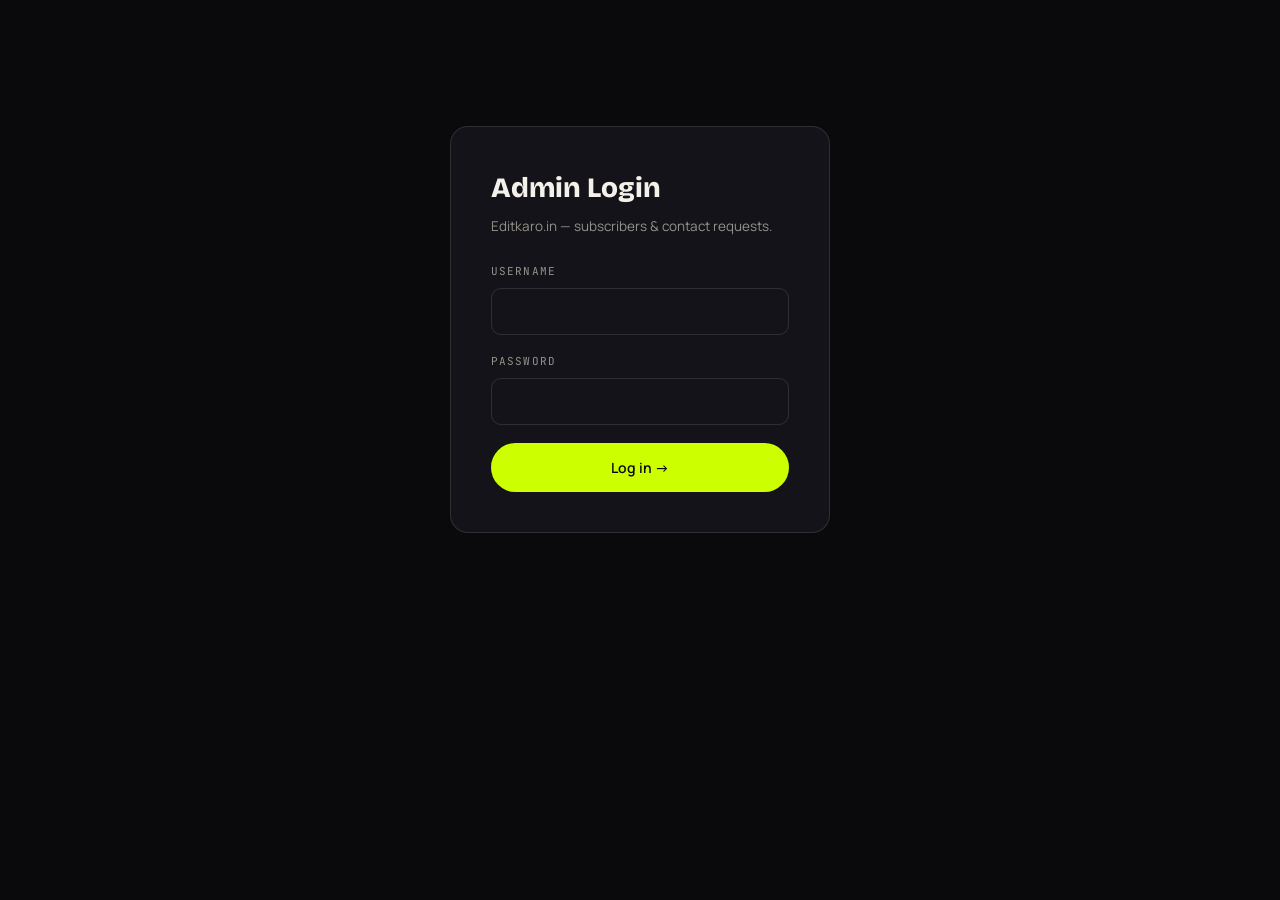
<file: editkaro-portfolio/admin.html>
<!DOCTYPE html>
<html lang="en">
<head>
  <meta charset="UTF-8" />
  <meta name="viewport" content="width=device-width, initial-scale=1.0" />
  <title>Editkaro.in — Admin</title>
  <meta name="robots" content="noindex, nofollow" />
  <link rel="preconnect" href="https://fonts.googleapis.com" />
  <link rel="stylesheet" href="./style.css" />
  <style>
    body{cursor:auto;overflow-x:hidden}
    .admin-wrap{max-width:1100px;margin:0 auto;padding:60px var(--gutter) 100px}
    .admin-login{max-width:380px;margin:14vh auto;padding:40px;border:1px solid var(--line);border-radius:var(--radius);background:var(--panel)}
    .admin-login h2{font-family:var(--font-display);font-weight:800;font-size:28px;margin-bottom:6px}
    .admin-login p{color:var(--muted);font-size:13.5px;margin-bottom:26px}
    .admin-field{margin-bottom:18px}
    .admin-field label{display:block;font-family:var(--font-mono);font-size:11px;letter-spacing:.1em;text-transform:uppercase;color:var(--muted);margin-bottom:8px}
    .admin-field input{width:100%;background:transparent;border:1px solid var(--line);border-radius:10px;padding:12px 14px;color:var(--ink);font-family:inherit;font-size:15px;transition:border-color .3s}
    .admin-field input:focus{outline:none;border-color:var(--accent)}
    .admin-error{color:var(--accent-2);font-size:13px;margin-top:10px;display:none}
    .admin-error.show{display:block}
    .admin-header{display:flex;justify-content:space-between;align-items:center;flex-wrap:wrap;gap:16px;margin-bottom:36px}
    .admin-header h1{font-family:var(--font-display);font-weight:800;font-size:clamp(28px,4vw,42px);letter-spacing:-.02em;text-transform:uppercase}
    .admin-actions{display:flex;gap:12px}
    .admin-actions button{border:1px solid var(--line);border-radius:100px;padding:10px 18px;font-size:13px;font-weight:600;color:var(--ink);transition:background .3s,color .3s}
    .admin-actions button:hover{background:var(--ink);color:#0A0A0C}
    .admin-actions button.primary{background:var(--accent);color:#0A0A0C;border-color:var(--accent)}
    .admin-section{margin-bottom:48px}
    .admin-section h3{font-family:var(--font-mono);font-size:12px;letter-spacing:.16em;text-transform:uppercase;color:var(--accent);margin-bottom:16px}
    table{width:100%;border-collapse:collapse;font-size:14px}
    thead th{text-align:left;font-family:var(--font-mono);font-size:11px;letter-spacing:.08em;text-transform:uppercase;color:var(--muted);padding:10px 12px;border-bottom:1px solid var(--line)}
    tbody td{padding:12px;border-bottom:1px solid var(--line);color:var(--ink);vertical-align:top}
    tbody tr:hover{background:rgba(244,241,234,.03)}
    .empty-row{color:var(--muted);padding:24px 12px;text-align:center}
    .hidden{display:none}
  </style>
</head>
<body>
  <div class="progress" id="progress" aria-hidden="true" style="width:0"></div>

  <!-- LOGIN -->
  <div class="admin-login" id="loginView" data-testid="admin-login-view">
    <h2>Admin Login</h2>
    <p>Editkaro.in — subscribers &amp; contact requests.</p>
    <form id="loginForm" data-testid="admin-login-form">
      <div class="admin-field">
        <label for="adminUsername">Username</label>
        <input type="text" id="adminUsername" required data-testid="admin-username-input" />
      </div>
      <div class="admin-field">
        <label for="adminPassword">Password</label>
        <input type="password" id="adminPassword" required data-testid="admin-password-input" />
      </div>
      <button type="submit" class="btn btn-primary" style="width:100%;justify-content:center" data-testid="admin-login-submit">Log in →</button>
      <p class="admin-error" id="loginError" data-testid="admin-login-error">Invalid username or password.</p>
    </form>
  </div>

  <!-- DASHBOARD -->
  <div class="admin-wrap hidden" id="dashboardView" data-testid="admin-dashboard-view">
    <div class="admin-header">
      <h1>Editkaro <span class="accent">Admin</span></h1>
      <div class="admin-actions">
        <button id="exportBtn" data-testid="admin-export-csv">Export CSV</button>
        <button id="logoutBtn" data-testid="admin-logout-btn">Log out</button>
      </div>
    </div>

    <div class="admin-section">
      <h3>Newsletter Subscribers (<span id="subCount">0</span>)</h3>
      <table data-testid="admin-subscribers-table">
        <thead><tr><th>Email</th><th>Subscribed On</th></tr></thead>
        <tbody id="subscribersBody"></tbody>
      </table>
    </div>

    <div class="admin-section">
      <h3>Contact / Quote Requests (<span id="msgCount">0</span>)</h3>
      <table data-testid="admin-messages-table">
        <thead><tr><th>Name</th><th>Email</th><th>Phone</th><th>Project Type</th><th>Message</th><th>Date</th></tr></thead>
        <tbody id="messagesBody"></tbody>
      </table>
    </div>
  </div>

  <script>
    (function () {
      "use strict";
      const $ = (s) => document.querySelector(s);
      const loginView = $("#loginView"), dashboardView = $("#dashboardView");
      const loginForm = $("#loginForm"), loginError = $("#loginError");
      let subscribersData = [], messagesData = [];

      function fmtDate(iso) {
        try { return new Date(iso).toLocaleString(); } catch (e) { return iso; }
      }

      function getToken() { return localStorage.getItem("ek_admin_token"); }
      function setToken(t) { localStorage.setItem("ek_admin_token", t); }
      function clearToken() { localStorage.removeItem("ek_admin_token"); }

      async function authedFetch(path) {
        const res = await fetch(path, { headers: { Authorization: "Bearer " + getToken() } });
        if (res.status === 401) { clearToken(); showLogin(); throw new Error("unauthorized"); }
        return res.json();
      }

      function showLogin() {
        dashboardView.classList.add("hidden");
        loginView.classList.remove("hidden");
      }

      function showDashboard() {
        loginView.classList.add("hidden");
        dashboardView.classList.remove("hidden");
        loadData();
      }

      async function loadData() {
        try {
          subscribersData = await authedFetch("/api/admin/subscribers");
          messagesData = await authedFetch("/api/admin/contact-messages");
        } catch (e) { return; }
        $("#subCount").textContent = subscribersData.length;
        $("#msgCount").textContent = messagesData.length;

        const subBody = $("#subscribersBody");
        subBody.innerHTML = subscribersData.length
          ? subscribersData.map((s) => `<tr><td>${s.email}</td><td>${fmtDate(s.created_at)}</td></tr>`).join("")
          : `<tr><td colspan="2" class="empty-row">No subscribers yet.</td></tr>`;

        const msgBody = $("#messagesBody");
        msgBody.innerHTML = messagesData.length
          ? messagesData.map((m) => `<tr><td>${m.name}</td><td>${m.email}</td><td>${m.phone}</td><td>${m.project_type || "—"}</td><td>${m.message}</td><td>${fmtDate(m.created_at)}</td></tr>`).join("")
          : `<tr><td colspan="6" class="empty-row">No messages yet.</td></tr>`;
      }

      loginForm.addEventListener("submit", async (e) => {
        e.preventDefault();
        loginError.classList.remove("show");
        const username = $("#adminUsername").value.trim();
        const password = $("#adminPassword").value;
        try {
          const res = await fetch("/api/auth/login", {
            method: "POST",
            headers: { "Content-Type": "application/json" },
            body: JSON.stringify({ username, password }),
          });
          if (!res.ok) throw new Error("Invalid");
          const data = await res.json();
          setToken(data.access_token);
          showDashboard();
        } catch (err) {
          loginError.classList.add("show");
        }
      });

      $("#logoutBtn").addEventListener("click", () => { clearToken(); showLogin(); });

      $("#exportBtn").addEventListener("click", () => {
        const rows = [["Type", "Name", "Email", "Phone", "Project Type", "Message", "Date"]];
        subscribersData.forEach((s) => rows.push(["Subscriber", "", s.email, "", "", "", s.created_at]));
        messagesData.forEach((m) => rows.push(["Contact", m.name, m.email, m.phone, m.project_type || "", m.message, m.created_at]));
        const csv = rows.map((r) => r.map((v) => `"${String(v).replace(/"/g, '""')}"`).join(",")).join("\n");
        const blob = new Blob([csv], { type: "text/csv" });
        const url = URL.createObjectURL(blob);
        const a = document.createElement("a");
        a.href = url; a.download = "editkaro-submissions.csv";
        document.body.appendChild(a); a.click(); a.remove();
        URL.revokeObjectURL(url);
      });

      if (getToken()) { showDashboard(); } else { showLogin(); }
    })();
  </script>
</body>
</html>
</file>
<file: editkaro-portfolio/style.css>
@import url('https://fonts.googleapis.com/css2?family=Bricolage+Grotesque:opsz,wght@12..96,400;12..96,600;12..96,800&family=Manrope:wght@400;500;600;700&family=JetBrains+Mono:wght@400;500;700&display=swap');

:root{
  --bg:#0A0A0C;
  --bg-2:#101015;
  --panel:#131319;
  --ink:#F4F1EA;
  --muted:#95928B;
  --line:rgba(244,241,234,.12);
  --accent:#CCFF00;
  --accent-2:#FF5A3C;
  --radius:18px;
  --ease:cubic-bezier(.19,1,.22,1);
  --maxw:1360px;
  --gutter:clamp(20px,5vw,80px);
  --font-display:'Bricolage Grotesque',sans-serif;
  --font-body:'Manrope',sans-serif;
  --font-mono:'JetBrains Mono',monospace;
}

*{margin:0;padding:0;box-sizing:border-box}
html{-webkit-text-size-adjust:100%;background:var(--bg);overscroll-behavior:none}
body,html{min-height:100%}
html:focus-within{scroll-behavior:smooth}
body{
  background:var(--bg);
  color:var(--ink);
  font-family:var(--font-body);
  font-size:16px;
  line-height:1.55;
  overflow-x:hidden;
  -webkit-font-smoothing:antialiased;
  cursor:none;
}
@media (hover:none){ body{cursor:auto} }
a{color:inherit;text-decoration:none}
img,video{display:block;max-width:100%}
button{font-family:inherit;cursor:none;border:none;background:none;color:inherit}
::selection{background:var(--accent);color:#0A0A0C}
:focus-visible{outline:2px solid var(--accent);outline-offset:3px;border-radius:4px}
.btn,.nav-cta,.filter{will-change:transform}

.grain{
  position:fixed;inset:-50%;z-index:9998;pointer-events:none;opacity:.05;
  background-image:url("data:image/svg+xml,%3Csvg xmlns='http://www.w3.org/2000/svg' width='200' height='200'%3E%3Cfilter id='n'%3E%3CfeTurbulence type='fractalNoise' baseFrequency='0.85' numOctaves='3' stitchTiles='stitch'/%3E%3C/filter%3E%3Crect width='100%25' height='100%25' filter='url(%23n)'/%3E%3C/svg%3E");
  animation:grain 8s steps(6) infinite;
}
@keyframes grain{
  0%{transform:translate(0,0)}10%{transform:translate(-4%,-4%)}20%{transform:translate(-8%,2%)}
  30%{transform:translate(4%,-6%)}40%{transform:translate(-2%,6%)}50%{transform:translate(-8%,4%)}
  60%{transform:translate(6%,0)}70%{transform:translate(0,6%)}80%{transform:translate(2%,-4%)}
  90%{transform:translate(-4%,2%)}100%{transform:translate(0,0)}
}

.cursor,.cursor-dot{position:fixed;top:0;left:0;z-index:9999;pointer-events:none;border-radius:50%;mix-blend-mode:difference}
.cursor{width:38px;height:38px;border:1px solid var(--ink);transform:translate(-50%,-50%);display:grid;place-items:center;transition:width .35s var(--ease),height .35s var(--ease),background .3s,border-color .3s}
.cursor-label{font-family:var(--font-mono);font-size:10px;font-weight:700;letter-spacing:.12em;text-transform:uppercase;color:#0A0A0C;opacity:0;transition:opacity .25s;mix-blend-mode:normal;white-space:nowrap}
.cursor-dot{width:5px;height:5px;background:var(--ink);transform:translate(-50%,-50%)}
.cursor.grow{width:74px;height:74px;background:var(--ink);border-color:var(--ink)}
.cursor.label{width:84px;height:84px;background:var(--accent);border-color:var(--accent);mix-blend-mode:normal}
.cursor.label .cursor-label{opacity:1}
.cursor.label ~ .cursor-dot{opacity:0}
@media (hover:none){ .cursor,.cursor-dot{display:none} }

.progress{position:fixed;top:0;left:0;height:2px;width:0;background:var(--accent);z-index:9997;box-shadow:0 0 12px var(--accent)}

.loader{position:fixed;inset:0;z-index:10000;background:var(--bg);display:grid;place-items:center;animation:loaderOut .7s var(--ease) 1.7s forwards}
.loader.done{opacity:0;visibility:hidden}
@keyframes loaderOut{to{opacity:0;visibility:hidden}}
.loader-inner{font-family:var(--font-mono);font-size:13px;letter-spacing:.3em;color:var(--muted);text-transform:uppercase}
.loader-num{display:block;font-family:var(--font-display);font-size:clamp(56px,12vw,140px);color:var(--ink);line-height:1;margin-top:8px}

.nav{
  position:fixed;top:0;left:0;width:100%;z-index:900;
  display:flex;align-items:center;justify-content:space-between;
  padding:22px var(--gutter);
  transition:background .4s var(--ease),padding .4s var(--ease),border-color .4s;
  border-bottom:1px solid transparent;
}
.nav.scrolled{background:rgba(10,10,12,.72);backdrop-filter:blur(14px);border-bottom:1px solid var(--line);padding:14px var(--gutter)}
.brand{font-family:var(--font-display);font-weight:800;font-size:20px;letter-spacing:-.02em;display:flex;align-items:center;gap:9px}
.brand .dot{width:9px;height:9px;border-radius:50%;background:var(--accent);box-shadow:0 0 14px var(--accent)}
.brand em{font-style:normal;color:var(--accent)}
.nav-links{display:flex;align-items:center;gap:36px}
.nav-links a{font-size:13px;font-weight:600;letter-spacing:.02em;color:var(--muted);transition:color .3s;position:relative}
.nav-links a::after{content:"";position:absolute;left:0;bottom:-5px;width:0;height:1px;background:var(--accent);transition:width .35s var(--ease)}
.nav-links a:hover{color:var(--ink)}
.nav-links a:hover::after{width:100%}
.nav-cta{border:1px solid var(--line);padding:11px 20px;border-radius:100px;font-size:13px;font-weight:600;color:var(--ink);transition:background .3s,color .3s,border-color .3s}
.nav-cta:hover{background:var(--accent);color:#0A0A0C;border-color:var(--accent)}
.burger{display:none;flex-direction:column;gap:5px;width:30px}
.burger span{height:2px;width:100%;background:var(--ink);transition:transform .3s,opacity .3s}
.mobile-menu{position:fixed;inset:0;z-index:899;background:var(--bg-2);display:flex;flex-direction:column;justify-content:center;gap:8px;padding:0 var(--gutter);transform:translateY(-100%);transition:transform .6s var(--ease)}
.mobile-menu.open{transform:translateY(0)}
.mobile-menu a{font-family:var(--font-display);font-size:clamp(34px,9vw,64px);font-weight:800;letter-spacing:-.02em;color:var(--ink)}
.mobile-menu a span{color:var(--muted);font-family:var(--font-mono);font-size:14px;font-weight:400;margin-right:16px;vertical-align:super}

.hero{position:relative;min-height:100vh;display:flex;flex-direction:column;justify-content:flex-end;padding:0 var(--gutter) clamp(40px,6vw,72px);overflow:hidden}
.hero-video-wrap{position:absolute;inset:0;z-index:0}
.hero-video-wrap video{width:100%;height:100%;object-fit:cover;filter:grayscale(.18) contrast(1.08) saturate(1.05) brightness(.66)}
.hero-video-wrap::after{content:"";position:absolute;inset:0;background:
  radial-gradient(120% 90% at 15% 10%,transparent 0%,rgba(10,10,12,.35) 60%),
  linear-gradient(180deg,rgba(10,10,12,.5) 0%,rgba(10,10,12,.12) 38%,var(--bg) 97%)}
.hero-glow{position:absolute;z-index:1;left:-10%;bottom:6%;width:60vw;height:60vw;max-width:820px;max-height:820px;border-radius:50%;pointer-events:none;
  background:radial-gradient(circle,rgba(204,255,0,.22),transparent 60%);filter:blur(30px);animation:floaty 9s var(--ease) infinite alternate}
.hero-noise{position:absolute;inset:0;z-index:1;pointer-events:none;opacity:.7;
  background:radial-gradient(120% 120% at 85% 15%,rgba(255,90,60,.12),transparent 55%)}
@keyframes floaty{to{transform:translate(6%,-6%) scale(1.08)}}

.hero-reel{position:absolute;z-index:4;right:var(--gutter);bottom:clamp(28px,4vw,46px);display:flex;align-items:center;gap:14px;background:none;border:none;padding:0}
.hero-reel .rl-label{font-family:var(--font-mono);font-size:11px;line-height:1.3;letter-spacing:.16em;text-transform:uppercase;color:var(--muted);text-align:right;transition:color .3s}
.hero-reel .rl-btn{position:relative;width:66px;height:66px;border-radius:50%;border:1px solid var(--line);display:grid;place-items:center;background:rgba(244,241,234,.04);backdrop-filter:blur(6px);transition:background .35s var(--ease),transform .35s var(--ease),border-color .3s}
.hero-reel .rl-btn::after{content:"";position:absolute;inset:-6px;border-radius:50%;border:1px solid rgba(204,255,0,.4);opacity:0;transform:scale(.9);transition:opacity .4s,transform .5s var(--ease)}
.hero-reel .rl-btn svg{width:16px;height:16px;fill:var(--ink);margin-left:2px;transition:fill .3s}
.hero-reel:hover .rl-btn{background:var(--accent);border-color:var(--accent);transform:scale(1.06)}
.hero-reel:hover .rl-btn::after{opacity:1;transform:scale(1)}
.hero-reel:hover .rl-btn svg{fill:#0A0A0C}
.hero-reel:hover .rl-label{color:var(--ink)}
.hero-top{position:relative;z-index:2;flex:1;display:flex;align-items:flex-end;padding-bottom:clamp(24px,4vw,48px)}
.hero-tag{font-family:var(--font-mono);font-size:13px;letter-spacing:.28em;text-transform:uppercase;color:var(--accent);display:flex;align-items:center;gap:12px}
.hero-tag::before{content:"";width:44px;height:1px;background:var(--accent)}
.hero-title{position:relative;z-index:2;font-family:var(--font-display);font-weight:800;line-height:.92;letter-spacing:-.03em;font-size:clamp(48px,12vw,180px);text-transform:uppercase}
.hero-title .line{overflow:hidden;display:block}
.hero-title .line span{display:block;transform:translateY(110%);will-change:transform;animation:lineUp 1.1s var(--ease) forwards}
.hero-title .line:nth-child(1) span{animation-delay:1.75s}
.hero-title .line:nth-child(2) span{animation-delay:1.87s}
.hero-title .line:nth-child(3) span{animation-delay:1.99s}
.hero-title .line:nth-child(4) span{animation-delay:2.11s}
@keyframes lineUp{to{transform:translateY(0)}}
.hero-title .accent{color:var(--accent)}
.hero-title .outline{-webkit-text-stroke:1.5px var(--ink);color:transparent}
.hero-bottom{position:relative;z-index:2;display:flex;flex-wrap:wrap;align-items:flex-end;gap:22px 32px;margin-top:clamp(24px,4vw,44px);max-width:780px}
.hero-lede{max-width:440px;color:var(--muted);font-size:clamp(15px,1.4vw,18px);line-height:1.6}
.hero-lede b{color:var(--ink);font-weight:600}
.hero-actions{display:flex;gap:14px;flex-wrap:wrap}
.btn{display:inline-flex;align-items:center;gap:10px;padding:15px 26px;border-radius:100px;font-weight:600;font-size:14px;white-space:nowrap;transition:transform .4s var(--ease),background .3s,color .3s}
.btn-primary{background:var(--accent);color:#0A0A0C}
.btn-primary:hover{transform:translateY(-3px)}
.btn-ghost{border:1px solid var(--line);color:var(--ink)}
.btn-ghost:hover{background:var(--ink);color:#0A0A0C;transform:translateY(-3px)}
.scroll-cue{position:absolute;right:clamp(16px,2.4vw,34px);top:50%;transform:translateY(-50%);z-index:2;font-family:var(--font-mono);font-size:11px;letter-spacing:.2em;text-transform:uppercase;color:var(--muted);writing-mode:vertical-rl;display:flex;align-items:center;gap:12px}
.scroll-cue::after{content:"";width:1px;height:52px;background:linear-gradient(var(--accent),transparent);animation:cue 1.8s var(--ease) infinite}
@keyframes cue{0%{transform:scaleY(0);transform-origin:top}50%{transform:scaleY(1);transform-origin:top}51%{transform:scaleY(1);transform-origin:bottom}100%{transform:scaleY(0);transform-origin:bottom}}

.marquee{border-top:1px solid var(--line);border-bottom:1px solid var(--line);padding:26px 0;overflow:hidden;white-space:nowrap;background:var(--bg-2)}
.marquee-track{display:inline-flex;gap:56px;animation:scrollx 32s linear infinite;will-change:transform}
.marquee:hover .marquee-track{animation-play-state:paused}
.marquee span{font-family:var(--font-display);font-weight:800;font-size:clamp(26px,4vw,52px);text-transform:uppercase;letter-spacing:-.02em;color:var(--ink);display:inline-flex;align-items:center;gap:56px}
.marquee span::after{content:"✦";color:var(--accent);font-size:.6em}
.marquee .hollow{-webkit-text-stroke:1px var(--muted);color:transparent}
@keyframes scrollx{to{transform:translateX(-50%)}}

.section{padding:clamp(40px,5vw,72px) var(--gutter);max-width:var(--maxw);margin:0 auto}
.eyebrow{font-family:var(--font-mono);font-size:12px;letter-spacing:.28em;text-transform:uppercase;color:var(--accent);display:flex;align-items:center;gap:12px;margin-bottom:22px}
.eyebrow::before{content:attr(data-num);color:var(--muted)}
.section-title{font-family:var(--font-display);font-weight:800;letter-spacing:-.03em;line-height:1;font-size:clamp(38px,7vw,96px);text-transform:uppercase}
.section-title .accent{color:var(--accent)}

.reveal{opacity:0;transform:translateY(40px);transition:opacity 1s var(--ease),transform 1s var(--ease)}
.reveal.in{opacity:1;transform:none}
.reveal-line{overflow:hidden}
.reveal-line>*{transform:translateY(110%);transition:transform 1s var(--ease)}
.reveal-line.in>*{transform:none}

.ba{position:relative;margin-top:40px;border-radius:var(--radius);overflow:hidden;border:1px solid var(--line);aspect-ratio:16/9;background:#000;cursor:ew-resize;user-select:none;-webkit-user-select:none;--pos:50%}
.ba video{position:absolute;inset:0;width:100%;height:100%;object-fit:cover;display:block;pointer-events:none}
.ba-after{filter:saturate(1.3) contrast(1.14) brightness(1.03)}
.ba-before{position:absolute;inset:0;overflow:hidden;clip-path:inset(0 calc(100% - var(--pos)) 0 0)}
.ba-before-vid{filter:grayscale(.85) contrast(.88) brightness(.8) saturate(.35)}
.ba-tag{position:absolute;top:18px;z-index:3;font-family:var(--font-mono);font-size:11px;letter-spacing:.14em;text-transform:uppercase;padding:7px 13px;border-radius:100px;backdrop-filter:blur(6px)}
.ba-tag-before{left:18px;background:rgba(0,0,0,.55);color:var(--ink);border:1px solid var(--line)}
.ba-tag-after{right:18px;background:var(--accent);color:#0A0A0C}
.ba-handle{position:absolute;top:0;bottom:0;left:var(--pos);width:2px;background:var(--accent);transform:translateX(-50%);z-index:4;box-shadow:0 0 16px rgba(204,255,0,.55)}
.ba-grip{position:absolute;top:50%;left:50%;transform:translate(-50%,-50%);width:52px;height:52px;border-radius:50%;background:var(--accent);display:grid;place-items:center;box-shadow:0 6px 24px rgba(0,0,0,.55)}
.ba-grip svg{width:22px;height:22px;fill:none;stroke:#0A0A0C;stroke-width:2.2;stroke-linecap:round;stroke-linejoin:round}

.work-head{display:flex;flex-wrap:wrap;justify-content:space-between;align-items:flex-end;gap:24px;margin-bottom:48px}
.filters{display:flex;flex-wrap:wrap;gap:10px;margin-bottom:52px}
.filter{border:1px solid var(--line);color:var(--muted);padding:10px 18px;border-radius:100px;font-size:13px;font-weight:600;letter-spacing:.01em;transition:color .3s,border-color .3s,background .3s,transform .3s}
.filter:hover{color:var(--ink);border-color:var(--ink);transform:translateY(-2px)}
.filter.active{background:var(--accent);color:#0A0A0C;border-color:var(--accent)}
.filter .count{font-family:var(--font-mono);font-size:11px;opacity:.6;margin-left:6px}

.grid{display:grid;grid-template-columns:repeat(12,1fr);gap:22px}
.card{position:relative;grid-column:span 4;border-radius:var(--radius);overflow:hidden;background:var(--panel);border:1px solid var(--line);aspect-ratio:4/5;transition:transform .6s var(--ease),opacity .5s var(--ease);will-change:transform}
.card.wide{grid-column:span 8;aspect-ratio:16/10}
.card.hide{display:none}
.card-media{position:absolute;inset:0}
.card-poster{position:absolute;inset:0;display:flex;flex-direction:column;justify-content:flex-end;padding:26px;background-size:cover;background-position:center;transition:transform .7s var(--ease)}
.card-poster.has-frame .pbig{display:none}
.card-poster.has-frame::after{content:"";position:absolute;inset:0;background:linear-gradient(180deg,rgba(0,0,0,.05),rgba(0,0,0,.35))}
.card-poster .pcat{font-family:var(--font-mono);font-size:11px;letter-spacing:.2em;text-transform:uppercase;opacity:.85}
.card-poster .pbig{font-family:var(--font-display);font-weight:800;font-size:clamp(28px,3vw,42px);line-height:.95;text-transform:uppercase;letter-spacing:-.02em;mix-blend-mode:overlay;opacity:.6}
.card video{position:absolute;inset:0;width:100%;height:100%;object-fit:cover;opacity:1}
.card-poster{z-index:0}
.card video{z-index:1}
.card-grad{position:absolute;inset:0;background:linear-gradient(to top,rgba(0,0,0,.85) 0%,rgba(0,0,0,.15) 55%,transparent 100%);z-index:2}
.card-info{position:absolute;left:0;bottom:0;z-index:3;padding:24px;width:100%}
.card-tag{display:inline-block;font-family:var(--font-mono);font-size:11px;letter-spacing:.14em;text-transform:uppercase;color:#0A0A0C;background:var(--accent);padding:5px 10px;border-radius:100px;margin-bottom:12px}
.card-title{font-family:var(--font-display);font-weight:600;font-size:clamp(20px,1.8vw,26px);letter-spacing:-.01em;line-height:1.05}
.card-client{color:var(--muted);font-size:13px;margin-top:4px}
.card-play{position:absolute;top:22px;right:22px;z-index:3;width:52px;height:52px;border-radius:50%;border:1px solid rgba(255,255,255,.5);display:grid;place-items:center;backdrop-filter:blur(6px);background:rgba(0,0,0,.25);transform:scale(.6);opacity:0;transition:transform .5s var(--ease),opacity .5s var(--ease),background .3s}
.card-sound{position:absolute;top:22px;left:22px;z-index:3;display:inline-flex;align-items:center;gap:7px;font-family:var(--font-mono);font-size:10px;letter-spacing:.12em;text-transform:uppercase;color:#0A0A0C;background:var(--accent);padding:6px 11px;border-radius:100px;box-shadow:0 0 20px rgba(204,255,0,.4)}
.card-sound svg{width:13px;height:13px}
.card-sound svg path:first-child{fill:#0A0A0C}
.card-sound svg path:last-child{fill:none;stroke:#0A0A0C;stroke-width:1.8;stroke-linecap:round}
.card-play svg{width:16px;height:16px;fill:var(--ink)}
.card:hover .card-play{transform:scale(1);opacity:1}
.card:hover .card-play{background:var(--accent)}
.card:hover .card-play svg{fill:#0A0A0C}
.card:hover{transform:translateY(-8px);border-color:rgba(204,255,0,.5);box-shadow:0 24px 60px -20px rgba(0,0,0,.7),0 0 0 1px rgba(204,255,0,.14)}
.card:hover .card-poster{transform:scale(1.06)}

.d1{background:linear-gradient(135deg,#CCFF00,#0A0A0C)}
.d2{background:linear-gradient(135deg,#FF5A3C,#160A08)}
.d3{background:linear-gradient(135deg,#4D7CFF,#080A16)}
.d4{background:linear-gradient(135deg,#00E0A4,#04140F)}
.d5{background:linear-gradient(135deg,#FF3CAC,#160812)}
.d6{background:linear-gradient(135deg,#FFB84D,#160F04)}
.d7{background:linear-gradient(135deg,#B44DFF,#0F0716)}
.d8{background:linear-gradient(135deg,#00D4FF,#04121A)}
.d9{background:linear-gradient(135deg,#F4F1EA,#0A0A0C)}

.stats{display:grid;grid-template-columns:repeat(4,1fr);gap:22px;border-top:1px solid var(--line);border-bottom:1px solid var(--line);padding:clamp(40px,5.5vw,68px) var(--gutter);max-width:var(--maxw);margin:0 auto}
.stat h4{font-family:var(--font-display);font-weight:800;font-size:clamp(44px,7vw,96px);line-height:1;letter-spacing:-.03em}
.stat h4 .accent{color:var(--accent)}
.stat p{color:var(--muted);font-family:var(--font-mono);font-size:12px;letter-spacing:.16em;text-transform:uppercase;margin-top:10px}

.process-grid{display:grid;grid-template-columns:repeat(2,1fr);gap:0;margin-top:56px}
.pstep{padding:clamp(28px,3vw,44px);border:1px solid var(--line);margin:-.5px;transition:background .4s}
.pstep:hover{background:var(--bg-2)}
.pstep .pnum{font-family:var(--font-mono);color:var(--accent);font-size:13px;margin-bottom:18px}
.pstep h4{font-family:var(--font-display);font-weight:600;font-size:clamp(22px,2.4vw,32px);letter-spacing:-.01em;margin-bottom:12px}
.pstep p{color:var(--muted);font-size:15px;max-width:440px}

.contact{background:var(--bg-2);border-top:1px solid var(--line)}
.contact-inner{max-width:var(--maxw);margin:0 auto;padding:clamp(60px,8vw,110px) var(--gutter);display:grid;grid-template-columns:1.1fr .9fr;gap:clamp(40px,6vw,90px);align-items:start}
.contact h2{font-family:var(--font-display);font-weight:800;font-size:clamp(40px,7vw,96px);line-height:.95;letter-spacing:-.03em;text-transform:uppercase;margin-bottom:28px}
.contact h2 .accent{color:var(--accent)}
.contact-lede{color:var(--muted);max-width:460px;font-size:17px}

.form{display:flex;flex-direction:column;gap:20px}
.form-note{color:var(--muted);font-size:13px;font-family:var(--font-mono);letter-spacing:.03em;display:flex;align-items:center;gap:8px;margin-top:6px}
.form-note::before{content:"";width:7px;height:7px;border-radius:50%;background:var(--accent);box-shadow:0 0 10px var(--accent);flex-shrink:0}
.field{position:relative}
.field label{position:absolute;left:0;top:14px;font-size:15px;color:var(--muted);transition:transform .3s var(--ease),font-size .3s,color .3s;pointer-events:none;transform-origin:left}
.field input,.field textarea{width:100%;background:transparent;border:none;border-bottom:1px solid var(--line);padding:14px 0;color:var(--ink);font-size:16px;font-family:inherit;transition:border-color .3s}
.field textarea{resize:none;min-height:90px}
.field input:focus,.field textarea:focus{outline:none;border-color:var(--accent)}
.field input:focus+label,.field textarea:focus+label,
.field input:not(:placeholder-shown)+label,.field textarea:not(:placeholder-shown)+label{transform:translateY(-26px) scale(.78);color:var(--accent)}
.field input::placeholder,.field textarea::placeholder{color:transparent}
.form-ok{color:var(--accent);font-weight:600;font-size:14px;opacity:0;transform:translateY(6px);transition:opacity .4s,transform .4s}
.form-ok.show{opacity:1;transform:none}

.footer{padding:clamp(56px,7vw,90px) var(--gutter) 40px;max-width:var(--maxw);margin:0 auto}
.footer-grid{display:grid;grid-template-columns:1fr 1fr;gap:clamp(32px,5vw,60px);align-items:center;border-top:1px solid var(--line);padding-top:clamp(48px,6vw,72px);padding-bottom:clamp(40px,5vw,64px)}
.footer-brand .footer-wordmark{font-family:var(--font-display);font-weight:800;font-size:clamp(52px,8vw,110px);line-height:.88;letter-spacing:-.03em;text-transform:uppercase;-webkit-text-stroke:1px var(--line);color:transparent;transition:color .5s,-webkit-text-stroke-color .5s;cursor:default}
.footer-brand .footer-wordmark:hover{color:var(--accent);-webkit-text-stroke-color:var(--accent)}
.footer-brand p{color:var(--muted);font-size:14.5px;max-width:340px;margin-top:16px;line-height:1.6}
.footer-card{border:1px solid var(--line);border-radius:20px;padding:clamp(26px,3vw,36px);background:rgba(244,241,234,.02);transition:border-color .4s}
.footer-card:hover{border-color:rgba(204,255,0,.35)}
.footer-col-title{font-family:var(--font-mono);font-size:11px;letter-spacing:.16em;text-transform:uppercase;color:var(--accent);margin-bottom:18px;display:block}
.footer-card-rows{display:grid;grid-template-columns:1fr 1fr;gap:18px 24px}
.fc-item{display:flex;flex-direction:column;gap:4px}
.fc-item .k{font-family:var(--font-mono);font-size:10.5px;letter-spacing:.1em;text-transform:uppercase;color:var(--muted)}
.fc-item .v{font-weight:600;font-size:14.5px;color:var(--ink);transition:color .3s}
.fc-item:hover .v{color:var(--accent)}
.footer-bottom{display:flex;flex-wrap:wrap;justify-content:space-between;gap:16px;align-items:center;border-top:1px solid var(--line);padding-top:28px}
.footer-bottom p,.footer-bottom a{font-family:var(--font-mono);font-size:12px;letter-spacing:.06em;color:var(--muted)}
.footer-socials{display:flex;gap:24px}
.footer-socials a:hover{color:var(--accent)}

.lightbox{position:fixed;inset:0;z-index:9990;background:rgba(6,6,8,.92);backdrop-filter:blur(10px);display:grid;place-items:center;padding:var(--gutter);opacity:0;visibility:hidden;transition:opacity .5s var(--ease),visibility .5s}
.lightbox.open{opacity:1;visibility:visible}
.lb-inner{width:min(1000px,100%);transform:scale(.94);transition:transform .6s var(--ease)}
.lightbox.open .lb-inner{transform:scale(1)}
.lb-video{width:100%;max-height:78vh;background:#000;border-radius:14px;overflow:hidden;border:1px solid var(--line);display:flex;align-items:center;justify-content:center}
.lb-video video{max-width:100%;max-height:78vh;width:auto;height:auto;object-fit:contain}
.lb-meta{display:flex;justify-content:space-between;align-items:flex-end;gap:20px;margin-top:20px;flex-wrap:wrap}
.lb-meta h3{font-family:var(--font-display);font-weight:700;font-size:clamp(22px,3vw,38px);letter-spacing:-.02em}
.lb-meta .lb-tag{font-family:var(--font-mono);font-size:12px;letter-spacing:.14em;text-transform:uppercase;color:var(--accent)}
.lb-close{position:fixed;top:26px;right:26px;width:52px;height:52px;border-radius:50%;border:1px solid var(--line);display:grid;place-items:center;background:rgba(0,0,0,.4);transition:background .3s,transform .3s}
.lb-close:hover{background:var(--accent);transform:rotate(90deg)}
.lb-close svg{width:18px;height:18px;stroke:var(--ink)}
.lb-close:hover svg{stroke:#0A0A0C}

.services-grid{display:grid;grid-template-columns:repeat(3,1fr);gap:22px;margin-top:48px}
.service-card{border:1px solid var(--line);border-radius:var(--radius);padding:clamp(26px,3vw,36px);transition:background .4s,border-color .4s,transform .4s var(--ease)}
.service-card:hover{background:var(--bg-2);border-color:rgba(204,255,0,.4);transform:translateY(-6px)}
.service-icon{display:grid;place-items:center;width:52px;height:52px;border-radius:50%;background:rgba(204,255,0,.1);color:var(--accent);margin-bottom:20px}
.service-icon svg{width:24px;height:24px;stroke:var(--accent)}
.service-card h4{font-family:var(--font-display);font-weight:600;font-size:22px;letter-spacing:-.01em;margin-bottom:10px}
.service-card p{color:var(--muted);font-size:14.5px}

.about-grid{display:grid;grid-template-columns:1.05fr .95fr;gap:clamp(32px,5vw,64px);align-items:center}
.about-text{color:var(--muted);font-size:16px;max-width:520px;margin:16px 0}
.about-pills{display:flex;flex-wrap:wrap;gap:10px;margin-top:20px}
.pill{font-family:var(--font-mono);font-size:11px;letter-spacing:.1em;text-transform:uppercase;color:var(--ink);border:1px solid var(--line);padding:9px 16px;border-radius:100px}
.about-media{border-radius:var(--radius);overflow:hidden;border:1px solid var(--line);aspect-ratio:4/5}
.about-media img{width:100%;height:100%;object-fit:cover}
.team-head{margin-top:clamp(56px,7vw,90px);margin-bottom:36px;display:flex;flex-wrap:wrap;justify-content:space-between;align-items:flex-end;gap:16px}
.team-head h3{font-family:var(--font-display);font-weight:800;font-size:clamp(30px,4vw,48px);letter-spacing:-.02em;text-transform:uppercase}
.team-grid{display:grid;grid-template-columns:repeat(4,1fr);gap:22px}
.team-card{border:1px solid var(--line);border-radius:var(--radius);overflow:hidden;background:var(--panel);transition:transform .4s var(--ease),border-color .4s}
.team-card:hover{transform:translateY(-6px);border-color:rgba(204,255,0,.4)}
.team-card img{width:100%;aspect-ratio:1/1;object-fit:cover;filter:grayscale(.25) contrast(1.05)}
.team-card h4{font-family:var(--font-display);font-weight:600;font-size:17px;margin:16px 16px 2px}
.team-card p{color:var(--muted);font-size:12.5px;margin:0 16px 16px;font-family:var(--font-mono);letter-spacing:.04em}

.testi-grid{display:grid;grid-template-columns:repeat(3,1fr);gap:22px;margin-top:48px}
.testi-card{border:1px solid var(--line);border-radius:var(--radius);padding:clamp(26px,3vw,34px);position:relative;transition:background .4s,border-color .4s}
.testi-card:hover{background:var(--bg-2);border-color:rgba(204,255,0,.4)}
.testi-quote{font-family:var(--font-display);font-size:52px;color:var(--accent);line-height:1;display:block;margin-bottom:6px}
.testi-card p{color:var(--ink);font-size:15px;line-height:1.6;margin-bottom:22px}
.testi-card h4{font-family:var(--font-display);font-weight:600;font-size:16px}
.testi-card span{color:var(--muted);font-family:var(--font-mono);font-size:11.5px;letter-spacing:.06em}

.newsletter{background:var(--bg-2);border-top:1px solid var(--line);border-bottom:1px solid var(--line)}
.newsletter-inner{max-width:var(--maxw);margin:0 auto;padding:clamp(46px,6vw,72px) var(--gutter);display:flex;flex-wrap:wrap;justify-content:space-between;align-items:center;gap:28px;position:relative}
.newsletter-inner h3{font-family:var(--font-display);font-weight:800;font-size:clamp(24px,3vw,36px);letter-spacing:-.02em;text-transform:uppercase;max-width:440px}
.newsletter-inner>div>p{color:var(--muted);margin-top:8px;max-width:400px;font-size:14.5px}
.newsletter-form{display:flex;gap:10px;flex-wrap:wrap}
.newsletter-form input{background:transparent;border:1px solid var(--line);border-radius:100px;padding:14px 22px;color:var(--ink);font-family:inherit;font-size:14px;min-width:240px;transition:border-color .3s}
.newsletter-form input:focus{outline:none;border-color:var(--accent)}
.newsletter .form-ok{position:absolute;bottom:14px;right:var(--gutter);font-size:13px}

@media (max-width:1024px){
  .card{grid-column:span 6}
  .card.wide{grid-column:span 12}
  .contact-inner{grid-template-columns:1fr;gap:56px}
  .stats{grid-template-columns:repeat(2,1fr);gap:40px 22px}
  .services-grid{grid-template-columns:repeat(2,1fr)}
  .about-grid{grid-template-columns:1fr;gap:36px}
  .about-media{aspect-ratio:16/9}
  .team-grid{grid-template-columns:repeat(2,1fr)}
  .testi-grid{grid-template-columns:1fr}
  .footer-grid{grid-template-columns:1fr;gap:36px}
}
@media (max-width:720px){
  body{cursor:auto}
  .nav-links,.nav-cta{display:none}
  .burger{display:flex}
  .grid{gap:16px}
  .card{grid-column:span 12;aspect-ratio:5/4}
  .card.wide{grid-column:span 12;aspect-ratio:5/4}
  .chapter{grid-template-columns:1fr;gap:14px}
  .process-grid{grid-template-columns:1fr}
  .stats{grid-template-columns:repeat(2,1fr)}
  .services-grid{grid-template-columns:1fr}
  .team-grid{grid-template-columns:repeat(2,1fr)}
  .footer-grid{grid-template-columns:1fr}
  .newsletter-inner{flex-direction:column;align-items:flex-start}
  .newsletter-form{width:100%}
  .newsletter-form input{flex:1;min-width:0}
  .scroll-cue{display:none}
  .hero-reel{display:none}
  .hero{justify-content:center}
}
@media (prefers-reduced-motion:reduce){
  *{animation:none!important;transition:none!important}
  .reveal,.reveal-line>*,.hero-title .line span{opacity:1!important;transform:none!important}
}
</file>
